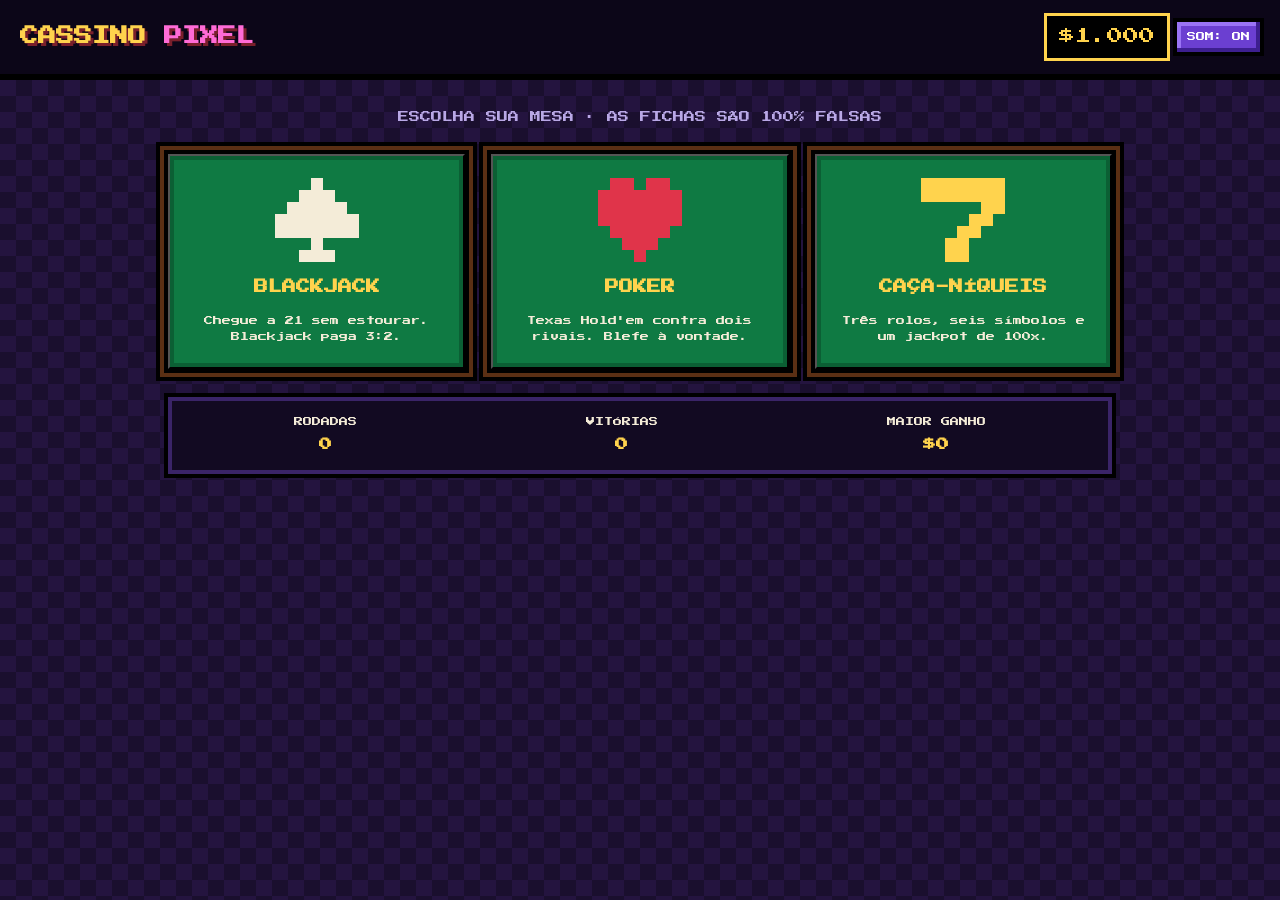
<file: index.html>
<!DOCTYPE html>
<html lang="pt-BR">
<head>
<meta charset="UTF-8">
<meta name="viewport" content="width=device-width, initial-scale=1">
<title>Cassino Pixel — jogo de navegador</title>
<meta name="description" content="Blackjack, pôquer e caça-níquel em um cassino pixel-art com fichas virtuais e partidas rápidas.">
<meta name="theme-color" content="#3b102e">
<meta name="robots" content="index, follow">
<link rel="canonical" href="https://gabrielaraujo-eng.github.io/cassino-pixel/">
<link rel="icon" type="image/png" href="./assets/cassino-pixel-favicon.png">
<meta property="og:type" content="website">
<meta property="og:site_name" content="Gabriel Lucio Games">
<meta property="og:url" content="https://gabrielaraujo-eng.github.io/cassino-pixel/">
<meta property="og:title" content="Cassino Pixel — jogo de navegador">
<meta property="og:description" content="Blackjack, pôquer e caça-níquel em um cassino pixel-art com fichas virtuais e partidas rápidas.">
<meta property="og:image" content="https://gabrielaraujo-eng.github.io/cassino-pixel/assets/cassino-pixel-banner.png">
<meta property="og:image:width" content="1200">
<meta property="og:image:height" content="630">
<meta property="og:image:alt" content="Banner oficial de Cassino Pixel">
<meta name="twitter:card" content="summary_large_image">
<meta name="twitter:title" content="Cassino Pixel — jogo de navegador">
<meta name="twitter:description" content="Blackjack, pôquer e caça-níquel em um cassino pixel-art com fichas virtuais e partidas rápidas.">
<meta name="twitter:image" content="https://gabrielaraujo-eng.github.io/cassino-pixel/assets/cassino-pixel-banner.png">

<link rel="preconnect" href="https://fonts.googleapis.com">
<link rel="preconnect" href="https://fonts.gstatic.com" crossorigin>
<link href="https://fonts.googleapis.com/css2?family=Press+Start+2P&display=swap" rel="stylesheet">
<link rel="stylesheet" href="style.css">
</head>
<body>
<header>
  <h1 class="logo">CASSINO <span>PIXEL</span></h1>
  <div class="hud">
    <div class="money" id="money" role="status" aria-live="polite" aria-atomic="true">$0</div>
    <button class="px sm" id="home" hidden>LOBBY</button>
    <button class="px sm" id="mute">SOM: ON</button>
  </div>
</header>

<main>
  <section id="lobby">
    <p class="sub">ESCOLHA SUA MESA · AS FICHAS SÃO 100% FALSAS</p>
    <div class="tiles">
      <button class="tile" data-go="bj"><i class="ico" id="icoBj"></i><b>BLACKJACK</b><span>Chegue a 21 sem estourar. Blackjack paga 3:2.</span></button>
      <button class="tile" data-go="pk"><i class="ico" id="icoPk"></i><b>POKER</b><span>Texas Hold'em contra dois rivais. Blefe à vontade.</span></button>
      <button class="tile" data-go="sl"><i class="ico" id="icoSl"></i><b>CAÇA-NÍQUEIS</b><span>Três rolos, seis símbolos e um jackpot de 100x.</span></button>
    </div>
    <div class="panel stats" id="stats"></div>
    <div class="center"><button class="px gold" id="bonus" hidden>PEDIR FICHAS (+$500)</button></div>
  </section>

  <section id="bj" hidden>
    <div class="table">
      <div class="lbl">DEALER <span id="bjDT"></span></div>
      <div class="hand" id="bjDealer"></div>
      <div class="msg" id="bjMsg" role="status" aria-live="polite"></div>
      <div class="lbl">VOCÊ <span id="bjPT"></span></div>
      <div class="hand" id="bjPlayer"></div>
      <div class="betline">APOSTA: <b id="bjBet">$0</b></div>
    </div>
    <div class="chips" id="bjChips"></div>
    <div class="btns" id="bjBtns"></div>
  </section>

  <section id="pk" hidden>
    <div id="pkSitBox" class="panel center">
      <p>MESA DE TEXAS HOLD'EM</p>
      <p class="muted">BLINDS $10 / $20 · BUY-IN $500 (OU TUDO QUE VOCÊ TEM)</p>
      <button class="px green" id="pkSit">SENTAR NA MESA</button>
      <p class="msg" id="pkMsg0" role="status" aria-live="polite"></p>
    </div>
    <div id="pkTable" hidden>
      <div class="table">
        <div class="opps" id="pkOpp"></div>
        <div class="board" id="pkBoard"></div>
        <div class="pot" id="pkPot" role="status" aria-live="polite"></div>
        <div class="me" id="pkMe"></div>
      </div>
      <div class="btns" id="pkBtns"></div>
      <div class="log" id="pkLog" role="status" aria-live="polite"></div>
    </div>
  </section>

  <section id="sl" hidden>
    <div class="machine">
      <div class="marquee">★ JACKPOT ★</div>
      <div class="reels" id="reels"><img alt=""><img alt=""><img alt=""></div>
      <div class="msg" id="slMsg" role="status" aria-live="polite">GIRE PARA JOGAR!</div>
      <div class="betrow">
        <button class="px sm" id="slMinus">−</button>
        <div class="betbox">APOSTA <b id="slBet">$25</b></div>
        <button class="px sm" id="slPlus">+</button>
      </div>
      <button class="px red big" id="slBtn">GIRAR</button>
    </div>
    <div class="panel pay" id="pay"></div>
  </section>
</main>
<div id="announcer" class="sr-only" role="status" aria-live="polite" aria-atomic="true"></div>
<div id="errorAnnouncer" class="sr-only" role="alert" aria-atomic="true"></div>
<div id="toasts"></div>
<script src="game.js"></script>
</body>
</html>
</file>
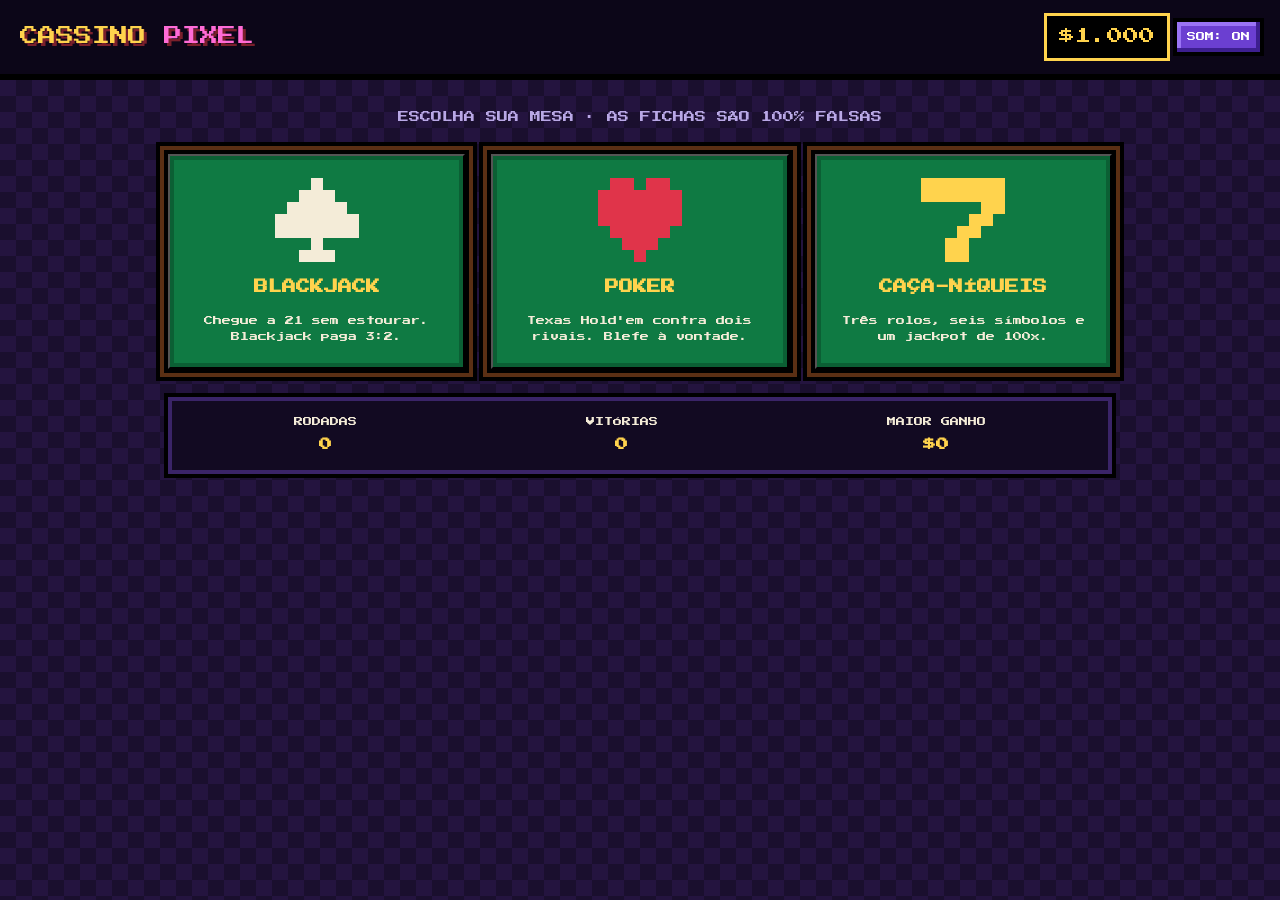
<file: versoes-antigas/1.1-antes-issue-6/index.html>
<!DOCTYPE html>
<html lang="pt-BR">
<head>
<meta charset="UTF-8">
<meta name="viewport" content="width=device-width, initial-scale=1">
<title>Cassino Pixel — jogo de navegador</title>
<meta name="description" content="Blackjack, pôquer e caça-níquel em um cassino pixel-art com fichas virtuais e partidas rápidas.">
<meta name="theme-color" content="#3b102e">
<meta name="robots" content="index, follow">
<link rel="canonical" href="https://gabrielaraujo-eng.github.io/cassino-pixel/">
<link rel="icon" type="image/png" href="./assets/cassino-pixel-favicon.png">
<meta property="og:type" content="website">
<meta property="og:site_name" content="Gabriel Lucio Games">
<meta property="og:url" content="https://gabrielaraujo-eng.github.io/cassino-pixel/">
<meta property="og:title" content="Cassino Pixel — jogo de navegador">
<meta property="og:description" content="Blackjack, pôquer e caça-níquel em um cassino pixel-art com fichas virtuais e partidas rápidas.">
<meta property="og:image" content="https://gabrielaraujo-eng.github.io/cassino-pixel/assets/cassino-pixel-banner.png">
<meta property="og:image:width" content="1200">
<meta property="og:image:height" content="630">
<meta property="og:image:alt" content="Banner oficial de Cassino Pixel">
<meta name="twitter:card" content="summary_large_image">
<meta name="twitter:title" content="Cassino Pixel — jogo de navegador">
<meta name="twitter:description" content="Blackjack, pôquer e caça-níquel em um cassino pixel-art com fichas virtuais e partidas rápidas.">
<meta name="twitter:image" content="https://gabrielaraujo-eng.github.io/cassino-pixel/assets/cassino-pixel-banner.png">

<link rel="preconnect" href="https://fonts.googleapis.com">
<link rel="preconnect" href="https://fonts.gstatic.com" crossorigin>
<link href="https://fonts.googleapis.com/css2?family=Press+Start+2P&display=swap" rel="stylesheet">
<link rel="stylesheet" href="style.css">
</head>
<body>
<header>
  <div class="logo">CASSINO <span>PIXEL</span></div>
  <div class="hud">
    <div class="money" id="money">$0</div>
    <button class="px sm" id="home" hidden>LOBBY</button>
    <button class="px sm" id="mute">SOM: ON</button>
  </div>
</header>

<main>
  <section id="lobby">
    <p class="sub">ESCOLHA SUA MESA · AS FICHAS SÃO 100% FALSAS</p>
    <div class="tiles">
      <button class="tile" data-go="bj"><i class="ico" id="icoBj"></i><b>BLACKJACK</b><span>Chegue a 21 sem estourar. Blackjack paga 3:2.</span></button>
      <button class="tile" data-go="pk"><i class="ico" id="icoPk"></i><b>POKER</b><span>Texas Hold'em contra dois rivais. Blefe à vontade.</span></button>
      <button class="tile" data-go="sl"><i class="ico" id="icoSl"></i><b>CAÇA-NÍQUEIS</b><span>Três rolos, seis símbolos e um jackpot de 100x.</span></button>
    </div>
    <div class="panel stats" id="stats"></div>
    <div class="center"><button class="px gold" id="bonus" hidden>PEDIR FICHAS (+$500)</button></div>
  </section>

  <section id="bj" hidden>
    <div class="table">
      <div class="lbl">DEALER <span id="bjDT"></span></div>
      <div class="hand" id="bjDealer"></div>
      <div class="msg" id="bjMsg"></div>
      <div class="lbl">VOCÊ <span id="bjPT"></span></div>
      <div class="hand" id="bjPlayer"></div>
      <div class="betline">APOSTA: <b id="bjBet">$0</b></div>
    </div>
    <div class="chips" id="bjChips"></div>
    <div class="btns" id="bjBtns"></div>
  </section>

  <section id="pk" hidden>
    <div id="pkSitBox" class="panel center">
      <p>MESA DE TEXAS HOLD'EM</p>
      <p class="muted">BLINDS $10 / $20 · BUY-IN $500 (OU TUDO QUE VOCÊ TEM)</p>
      <button class="px green" id="pkSit">SENTAR NA MESA</button>
      <p class="msg" id="pkMsg0"></p>
    </div>
    <div id="pkTable" hidden>
      <div class="table">
        <div class="opps" id="pkOpp"></div>
        <div class="board" id="pkBoard"></div>
        <div class="pot" id="pkPot"></div>
        <div class="me" id="pkMe"></div>
      </div>
      <div class="btns" id="pkBtns"></div>
      <div class="log" id="pkLog"></div>
    </div>
  </section>

  <section id="sl" hidden>
    <div class="machine">
      <div class="marquee">★ JACKPOT ★</div>
      <div class="reels" id="reels"><img alt=""><img alt=""><img alt=""></div>
      <div class="msg" id="slMsg">GIRE PARA JOGAR!</div>
      <div class="betrow">
        <button class="px sm" id="slMinus">−</button>
        <div class="betbox">APOSTA <b id="slBet">$25</b></div>
        <button class="px sm" id="slPlus">+</button>
      </div>
      <button class="px red big" id="slBtn">GIRAR</button>
    </div>
    <div class="panel pay" id="pay"></div>
  </section>
</main>
<div id="toasts"></div>
<script src="game.js"></script>
</body>
</html>
</file>
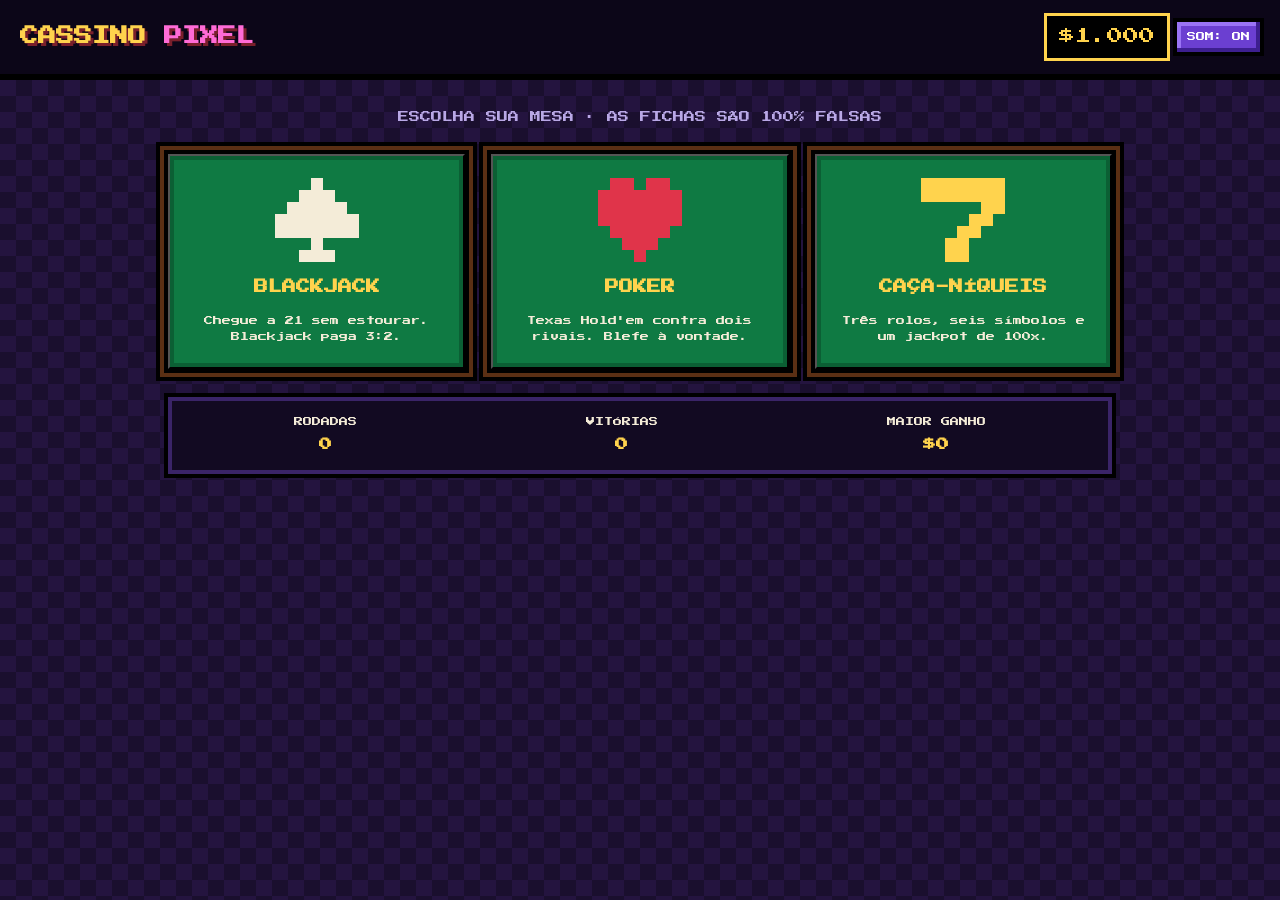
<file: versoes-antigas/1.2-antes-issue-7/index.html>
<!DOCTYPE html>
<html lang="pt-BR">
<head>
<meta charset="UTF-8">
<meta name="viewport" content="width=device-width, initial-scale=1">
<title>Cassino Pixel — jogo de navegador</title>
<meta name="description" content="Blackjack, pôquer e caça-níquel em um cassino pixel-art com fichas virtuais e partidas rápidas.">
<meta name="theme-color" content="#3b102e">
<meta name="robots" content="index, follow">
<link rel="canonical" href="https://gabrielaraujo-eng.github.io/cassino-pixel/">
<link rel="icon" type="image/png" href="./assets/cassino-pixel-favicon.png">
<meta property="og:type" content="website">
<meta property="og:site_name" content="Gabriel Lucio Games">
<meta property="og:url" content="https://gabrielaraujo-eng.github.io/cassino-pixel/">
<meta property="og:title" content="Cassino Pixel — jogo de navegador">
<meta property="og:description" content="Blackjack, pôquer e caça-níquel em um cassino pixel-art com fichas virtuais e partidas rápidas.">
<meta property="og:image" content="https://gabrielaraujo-eng.github.io/cassino-pixel/assets/cassino-pixel-banner.png">
<meta property="og:image:width" content="1200">
<meta property="og:image:height" content="630">
<meta property="og:image:alt" content="Banner oficial de Cassino Pixel">
<meta name="twitter:card" content="summary_large_image">
<meta name="twitter:title" content="Cassino Pixel — jogo de navegador">
<meta name="twitter:description" content="Blackjack, pôquer e caça-níquel em um cassino pixel-art com fichas virtuais e partidas rápidas.">
<meta name="twitter:image" content="https://gabrielaraujo-eng.github.io/cassino-pixel/assets/cassino-pixel-banner.png">

<link rel="preconnect" href="https://fonts.googleapis.com">
<link rel="preconnect" href="https://fonts.gstatic.com" crossorigin>
<link href="https://fonts.googleapis.com/css2?family=Press+Start+2P&display=swap" rel="stylesheet">
<link rel="stylesheet" href="style.css">
</head>
<body>
<header>
  <h1 class="logo">CASSINO <span>PIXEL</span></h1>
  <div class="hud">
    <div class="money" id="money">$0</div>
    <button class="px sm" id="home" hidden>LOBBY</button>
    <button class="px sm" id="mute">SOM: ON</button>
  </div>
</header>

<main>
  <section id="lobby">
    <p class="sub">ESCOLHA SUA MESA · AS FICHAS SÃO 100% FALSAS</p>
    <div class="tiles">
      <button class="tile" data-go="bj"><i class="ico" id="icoBj"></i><b>BLACKJACK</b><span>Chegue a 21 sem estourar. Blackjack paga 3:2.</span></button>
      <button class="tile" data-go="pk"><i class="ico" id="icoPk"></i><b>POKER</b><span>Texas Hold'em contra dois rivais. Blefe à vontade.</span></button>
      <button class="tile" data-go="sl"><i class="ico" id="icoSl"></i><b>CAÇA-NÍQUEIS</b><span>Três rolos, seis símbolos e um jackpot de 100x.</span></button>
    </div>
    <div class="panel stats" id="stats"></div>
    <div class="center"><button class="px gold" id="bonus" hidden>PEDIR FICHAS (+$500)</button></div>
  </section>

  <section id="bj" hidden>
    <div class="table">
      <div class="lbl">DEALER <span id="bjDT"></span></div>
      <div class="hand" id="bjDealer"></div>
      <div class="msg" id="bjMsg"></div>
      <div class="lbl">VOCÊ <span id="bjPT"></span></div>
      <div class="hand" id="bjPlayer"></div>
      <div class="betline">APOSTA: <b id="bjBet">$0</b></div>
    </div>
    <div class="chips" id="bjChips"></div>
    <div class="btns" id="bjBtns"></div>
  </section>

  <section id="pk" hidden>
    <div id="pkSitBox" class="panel center">
      <p>MESA DE TEXAS HOLD'EM</p>
      <p class="muted">BLINDS $10 / $20 · BUY-IN $500 (OU TUDO QUE VOCÊ TEM)</p>
      <button class="px green" id="pkSit">SENTAR NA MESA</button>
      <p class="msg" id="pkMsg0"></p>
    </div>
    <div id="pkTable" hidden>
      <div class="table">
        <div class="opps" id="pkOpp"></div>
        <div class="board" id="pkBoard"></div>
        <div class="pot" id="pkPot"></div>
        <div class="me" id="pkMe"></div>
      </div>
      <div class="btns" id="pkBtns"></div>
      <div class="log" id="pkLog"></div>
    </div>
  </section>

  <section id="sl" hidden>
    <div class="machine">
      <div class="marquee">★ JACKPOT ★</div>
      <div class="reels" id="reels"><img alt=""><img alt=""><img alt=""></div>
      <div class="msg" id="slMsg">GIRE PARA JOGAR!</div>
      <div class="betrow">
        <button class="px sm" id="slMinus">−</button>
        <div class="betbox">APOSTA <b id="slBet">$25</b></div>
        <button class="px sm" id="slPlus">+</button>
      </div>
      <button class="px red big" id="slBtn">GIRAR</button>
    </div>
    <div class="panel pay" id="pay"></div>
  </section>
</main>
<div id="toasts"></div>
<script src="game.js"></script>
</body>
</html>
</file>
<file: style.css>
:root{--felt:#0f7a43;--felt2:#0b5f34;--wood:#5a2f14;--gold:#ffd34d;--red:#e0344a;--cream:#f4ecd8;--ink:#14091f;
  --font:'Press Start 2P','Courier New',monospace}
*{box-sizing:border-box;image-rendering:pixelated}
.sr-only{position:absolute!important;width:1px!important;height:1px!important;padding:0!important;margin:-1px!important;overflow:hidden!important;clip:rect(0,0,0,0)!important;white-space:nowrap!important;border:0!important}
html,body{margin:0}
body{font-family:var(--font);font-size:11px;line-height:1.6;color:var(--cream);min-height:100vh;
  background:repeating-conic-gradient(#24143f 0 25%,#1a0f2e 0 50%) 0 0/32px 32px}
header{display:flex;justify-content:space-between;align-items:center;flex-wrap:wrap;gap:12px;padding:16px 20px;background:#0c0618;box-shadow:0 6px 0 #000}
.logo{margin:0;font-size:18px;color:var(--gold);text-shadow:3px 3px 0 #7a1f2b;animation:neon 1.6s steps(2) infinite}
.logo span{color:#ff6bd6}
@keyframes neon{50%{text-shadow:3px 3px 0 #7a1f2b,0 0 12px var(--gold)}}
.hud{display:flex;align-items:center;gap:10px}
.money{color:var(--gold);font-size:16px;padding:8px 12px;background:#000;box-shadow:0 0 0 3px var(--gold)}
main{max-width:980px;margin:0 auto;padding:24px 14px 60px}
.sub{text-align:center;color:#b9a8e6}
.muted{color:#b9a8e6;font-size:9px}
.center{text-align:center}
.panel{background:#120a22;box-shadow:0 0 0 4px #000,inset 0 0 0 4px #3a2468;padding:18px;margin:22px 4px}

/* botões */
.px{font:inherit;font-size:11px;color:#fff;background:#6b3fd1;border:0;padding:12px 14px;cursor:pointer;text-transform:uppercase;
  box-shadow:inset -4px -4px 0 #3d1f8f,inset 4px 4px 0 #9a74f5,0 0 0 4px #000}
button:focus-visible,a:focus-visible,input:focus-visible{outline:3px solid #fff;outline-offset:5px;box-shadow:0 0 0 6px #000,0 0 0 9px var(--gold)}
.px:hover:not(:disabled){filter:brightness(1.15)}
.px:active:not(:disabled){transform:translate(2px,2px)}
.px:disabled{opacity:.4;cursor:not-allowed}
.px.sm{padding:8px 10px;font-size:9px}
.px.big{font-size:16px;padding:16px 28px}
.px.gold{background:#d9a21b;color:#2b1700;box-shadow:inset -4px -4px 0 #8f6200,inset 4px 4px 0 #ffe27a,0 0 0 4px #000}
.px.red{background:#d03047;box-shadow:inset -4px -4px 0 #7a1020,inset 4px 4px 0 #ff7a8c,0 0 0 4px #000}
.px.green{background:#2a9d52;box-shadow:inset -4px -4px 0 #17622f,inset 4px 4px 0 #6fe39a,0 0 0 4px #000}

/* lobby */
.tiles{display:grid;grid-template-columns:repeat(auto-fit,minmax(250px,1fr));gap:26px;margin:28px 4px}
.tile{font:inherit;color:var(--cream);text-align:center;cursor:pointer;background:var(--felt);padding:22px 16px;
  box-shadow:0 0 0 4px #000,0 0 0 8px var(--wood),0 0 0 12px #000,inset 0 0 0 4px var(--felt2);display:flex;flex-direction:column;gap:14px;align-items:center}
.tile:hover{transform:translateY(-4px)}
.tile:focus-visible{transform:translateY(-4px)}
.tile b{font-size:14px;color:var(--gold)}
.tile span{font-size:9px;line-height:1.8}
.ico{width:84px;height:84px;background-size:contain;background-repeat:no-repeat;background-position:center}
.stats{display:flex;justify-content:space-around;gap:12px;flex-wrap:wrap;text-align:center;font-size:9px}
.stats b{display:block;color:var(--gold);font-size:13px;margin-top:6px}

/* mesas */
.table{background:radial-gradient(#0000 55%,#0003 100%),var(--felt);padding:22px 14px;margin:14px 8px 24px;text-align:center;
  box-shadow:0 0 0 4px #000,0 0 0 10px var(--wood),0 0 0 14px #000,inset 0 0 0 4px var(--felt2)}
.lbl{font-size:10px;margin:6px 0}.lbl span{color:var(--gold);margin-left:8px}
.hand,.board,.opps{display:flex;justify-content:center;gap:10px;flex-wrap:wrap;min-height:96px;margin:8px 0}
.msg{min-height:22px;margin:12px 0;font-size:12px;color:var(--gold)}
.msg.win{color:#6dff8a}.msg.lose{color:#ff7b7b}
.betline{font-size:10px}.betline b{color:var(--gold)}
.chips,.btns{display:flex;justify-content:center;gap:14px;flex-wrap:wrap;margin:14px 0;align-items:center}
.chip{width:54px;height:54px;border-radius:0;border:0;font:inherit;font-size:9px;color:#111;cursor:pointer;background:var(--c);
  box-shadow:0 0 0 3px #000,inset 0 0 0 4px #fff8,inset 0 0 0 7px var(--c),inset 0 0 0 9px #0006}
.chip:hover{transform:translateY(-3px)}
.chip:focus-visible{transform:translateY(-3px)}

/* cartas */
.card{position:relative;width:62px;height:88px;background:var(--cream);color:#1a1a1a;box-shadow:0 0 0 3px #000,inset -3px -3px 0 #d6c9a8}
.card.red{color:var(--red)}
.card.pop{animation:deal .28s steps(4)}
@keyframes deal{from{transform:translateY(-50px) scale(.8);opacity:0}}
.card .r{position:absolute;top:7px;left:7px;font-size:13px;font-weight:400}
.card .s{position:absolute;top:26px;left:7px;width:14px;height:14px;background-size:contain;background-repeat:no-repeat}
.card .big{position:absolute;right:8px;bottom:8px;width:35px;height:35px;background-size:contain;background-repeat:no-repeat}
.card.down{background:repeating-linear-gradient(45deg,#c1272d 0 6px,#8f1b20 6px 12px);box-shadow:0 0 0 3px #000,inset 0 0 0 4px var(--cream),inset 0 0 0 7px #000}
.slot{width:62px;height:88px;box-shadow:0 0 0 3px #0005;background:#0002}

/* poker */
.opp{min-width:150px;padding:6px;font-size:9px}
.opp.fold{opacity:.45}
.opp .nm{color:var(--gold);margin:6px 0}
.opp .act,.me .act{color:#9be8ff;min-height:14px;margin-top:4px}
.opp .bet,.me .bet{color:#ffe27a;min-height:14px}
.opp .hand{min-height:0;margin:0}
.dbtn{background:var(--cream);color:#000;padding:1px 4px;margin-left:4px}
.pot{margin:10px 0;color:var(--gold);font-size:13px}
.me{margin-top:12px;font-size:10px}
.me .hand{margin:6px 0}
.log{text-align:center;font-size:9px;color:#b9a8e6;min-height:70px;line-height:2}
.raise{display:flex;align-items:center;gap:10px;flex-wrap:wrap;justify-content:center}
input[type=range]{width:170px;accent-color:var(--gold)}

/* caça-níqueis */
.machine{max-width:460px;margin:14px auto;padding:24px 20px;text-align:center;background:#7a1f2b;
  box-shadow:0 0 0 4px #000,0 0 0 10px #d9a21b,0 0 0 14px #000,inset 0 0 0 4px #b53a4b}
.marquee{color:var(--gold);font-size:16px;margin-bottom:16px;animation:neon 1s steps(2) infinite}
.reels{display:flex;justify-content:center;gap:12px;padding:16px;background:#0a0512;box-shadow:inset 0 0 0 4px #000,0 0 0 4px #000}
.reels.flash{animation:flash .25s steps(2) 6}
@keyframes flash{50%{background:#ffd34d55}}
.reels img{width:92px;height:92px;background:var(--cream);padding:14px;box-shadow:0 0 0 3px #000}
.betrow{display:flex;align-items:center;justify-content:center;gap:14px;margin:12px 0 20px}
.betbox{font-size:10px}.betbox b{display:block;color:var(--gold);font-size:14px}
.pay{display:grid;grid-template-columns:repeat(auto-fit,minmax(150px,1fr));gap:10px;font-size:9px;max-width:560px;margin:24px auto}
.pay div{display:flex;align-items:center;gap:8px}
.pay img{width:22px;height:22px}

#toasts{position:fixed;right:14px;bottom:14px;display:flex;flex-direction:column;gap:10px;z-index:50}
.toast{background:#000;color:var(--gold);padding:10px 14px;font-size:9px;box-shadow:0 0 0 3px var(--gold);max-width:280px}

@media (max-width:600px){
  .card,.slot{width:46px;height:66px}.card .r{font-size:10px;top:5px;left:5px}.card .s{top:19px;left:5px;width:10px;height:10px}.card .big{width:24px;height:24px;right:5px;bottom:5px}
  .reels img{width:70px;height:70px}.logo{font-size:13px}.hand,.board{gap:6px}
}
@media (prefers-reduced-motion:reduce){*{animation:none!important}}
</file>
<file: versoes-antigas/1.1-antes-issue-6/style.css>
:root{--felt:#0f7a43;--felt2:#0b5f34;--wood:#5a2f14;--gold:#ffd34d;--red:#e0344a;--cream:#f4ecd8;--ink:#14091f;
  --font:'Press Start 2P','Courier New',monospace}
*{box-sizing:border-box;image-rendering:pixelated}
html,body{margin:0}
body{font-family:var(--font);font-size:11px;line-height:1.6;color:var(--cream);min-height:100vh;
  background:repeating-conic-gradient(#24143f 0 25%,#1a0f2e 0 50%) 0 0/32px 32px}
header{display:flex;justify-content:space-between;align-items:center;flex-wrap:wrap;gap:12px;padding:16px 20px;background:#0c0618;box-shadow:0 6px 0 #000}
.logo{font-size:18px;color:var(--gold);text-shadow:3px 3px 0 #7a1f2b;animation:neon 1.6s steps(2) infinite}
.logo span{color:#ff6bd6}
@keyframes neon{50%{text-shadow:3px 3px 0 #7a1f2b,0 0 12px var(--gold)}}
.hud{display:flex;align-items:center;gap:10px}
.money{color:var(--gold);font-size:16px;padding:8px 12px;background:#000;box-shadow:0 0 0 3px var(--gold)}
main{max-width:980px;margin:0 auto;padding:24px 14px 60px}
.sub{text-align:center;color:#b9a8e6}
.muted{color:#b9a8e6;font-size:9px}
.center{text-align:center}
.panel{background:#120a22;box-shadow:0 0 0 4px #000,inset 0 0 0 4px #3a2468;padding:18px;margin:22px 4px}

/* botões */
.px{font:inherit;font-size:11px;color:#fff;background:#6b3fd1;border:0;padding:12px 14px;cursor:pointer;text-transform:uppercase;
  box-shadow:inset -4px -4px 0 #3d1f8f,inset 4px 4px 0 #9a74f5,0 0 0 4px #000}
.px:hover:not(:disabled){filter:brightness(1.15)}
.px:active:not(:disabled){transform:translate(2px,2px)}
.px:disabled{opacity:.4;cursor:not-allowed}
.px.sm{padding:8px 10px;font-size:9px}
.px.big{font-size:16px;padding:16px 28px}
.px.gold{background:#d9a21b;color:#2b1700;box-shadow:inset -4px -4px 0 #8f6200,inset 4px 4px 0 #ffe27a,0 0 0 4px #000}
.px.red{background:#d03047;box-shadow:inset -4px -4px 0 #7a1020,inset 4px 4px 0 #ff7a8c,0 0 0 4px #000}
.px.green{background:#2a9d52;box-shadow:inset -4px -4px 0 #17622f,inset 4px 4px 0 #6fe39a,0 0 0 4px #000}

/* lobby */
.tiles{display:grid;grid-template-columns:repeat(auto-fit,minmax(250px,1fr));gap:26px;margin:28px 4px}
.tile{font:inherit;color:var(--cream);text-align:center;cursor:pointer;background:var(--felt);padding:22px 16px;
  box-shadow:0 0 0 4px #000,0 0 0 8px var(--wood),0 0 0 12px #000,inset 0 0 0 4px var(--felt2);display:flex;flex-direction:column;gap:14px;align-items:center}
.tile:hover{transform:translateY(-4px)}
.tile b{font-size:14px;color:var(--gold)}
.tile span{font-size:9px;line-height:1.8}
.ico{width:84px;height:84px;background-size:contain;background-repeat:no-repeat;background-position:center}
.stats{display:flex;justify-content:space-around;gap:12px;flex-wrap:wrap;text-align:center;font-size:9px}
.stats b{display:block;color:var(--gold);font-size:13px;margin-top:6px}

/* mesas */
.table{background:radial-gradient(#0000 55%,#0003 100%),var(--felt);padding:22px 14px;margin:14px 8px 24px;text-align:center;
  box-shadow:0 0 0 4px #000,0 0 0 10px var(--wood),0 0 0 14px #000,inset 0 0 0 4px var(--felt2)}
.lbl{font-size:10px;margin:6px 0}.lbl span{color:var(--gold);margin-left:8px}
.hand,.board,.opps{display:flex;justify-content:center;gap:10px;flex-wrap:wrap;min-height:96px;margin:8px 0}
.msg{min-height:22px;margin:12px 0;font-size:12px;color:var(--gold)}
.msg.win{color:#6dff8a}.msg.lose{color:#ff7b7b}
.betline{font-size:10px}.betline b{color:var(--gold)}
.chips,.btns{display:flex;justify-content:center;gap:14px;flex-wrap:wrap;margin:14px 0;align-items:center}
.chip{width:54px;height:54px;border-radius:0;border:0;font:inherit;font-size:9px;color:#111;cursor:pointer;background:var(--c);
  box-shadow:0 0 0 3px #000,inset 0 0 0 4px #fff8,inset 0 0 0 7px var(--c),inset 0 0 0 9px #0006}
.chip:hover{transform:translateY(-3px)}

/* cartas */
.card{position:relative;width:62px;height:88px;background:var(--cream);color:#1a1a1a;box-shadow:0 0 0 3px #000,inset -3px -3px 0 #d6c9a8}
.card.red{color:var(--red)}
.card.pop{animation:deal .28s steps(4)}
@keyframes deal{from{transform:translateY(-50px) scale(.8);opacity:0}}
.card .r{position:absolute;top:7px;left:7px;font-size:13px;font-weight:400}
.card .s{position:absolute;top:26px;left:7px;width:14px;height:14px;background-size:contain;background-repeat:no-repeat}
.card .big{position:absolute;right:8px;bottom:8px;width:35px;height:35px;background-size:contain;background-repeat:no-repeat}
.card.down{background:repeating-linear-gradient(45deg,#c1272d 0 6px,#8f1b20 6px 12px);box-shadow:0 0 0 3px #000,inset 0 0 0 4px var(--cream),inset 0 0 0 7px #000}
.slot{width:62px;height:88px;box-shadow:0 0 0 3px #0005;background:#0002}

/* poker */
.opp{min-width:150px;padding:6px;font-size:9px}
.opp.fold{opacity:.45}
.opp .nm{color:var(--gold);margin:6px 0}
.opp .act,.me .act{color:#9be8ff;min-height:14px;margin-top:4px}
.opp .bet,.me .bet{color:#ffe27a;min-height:14px}
.opp .hand{min-height:0;margin:0}
.dbtn{background:var(--cream);color:#000;padding:1px 4px;margin-left:4px}
.pot{margin:10px 0;color:var(--gold);font-size:13px}
.me{margin-top:12px;font-size:10px}
.me .hand{margin:6px 0}
.log{text-align:center;font-size:9px;color:#b9a8e6;min-height:70px;line-height:2}
.raise{display:flex;align-items:center;gap:10px;flex-wrap:wrap;justify-content:center}
input[type=range]{width:170px;accent-color:var(--gold)}

/* caça-níqueis */
.machine{max-width:460px;margin:14px auto;padding:24px 20px;text-align:center;background:#7a1f2b;
  box-shadow:0 0 0 4px #000,0 0 0 10px #d9a21b,0 0 0 14px #000,inset 0 0 0 4px #b53a4b}
.marquee{color:var(--gold);font-size:16px;margin-bottom:16px;animation:neon 1s steps(2) infinite}
.reels{display:flex;justify-content:center;gap:12px;padding:16px;background:#0a0512;box-shadow:inset 0 0 0 4px #000,0 0 0 4px #000}
.reels.flash{animation:flash .25s steps(2) 6}
@keyframes flash{50%{background:#ffd34d55}}
.reels img{width:92px;height:92px;background:var(--cream);padding:14px;box-shadow:0 0 0 3px #000}
.betrow{display:flex;align-items:center;justify-content:center;gap:14px;margin:12px 0 20px}
.betbox{font-size:10px}.betbox b{display:block;color:var(--gold);font-size:14px}
.pay{display:grid;grid-template-columns:repeat(auto-fit,minmax(150px,1fr));gap:10px;font-size:9px;max-width:560px;margin:24px auto}
.pay div{display:flex;align-items:center;gap:8px}
.pay img{width:22px;height:22px}

#toasts{position:fixed;right:14px;bottom:14px;display:flex;flex-direction:column;gap:10px;z-index:50}
.toast{background:#000;color:var(--gold);padding:10px 14px;font-size:9px;box-shadow:0 0 0 3px var(--gold);max-width:280px}

@media (max-width:600px){
  .card,.slot{width:46px;height:66px}.card .r{font-size:10px;top:5px;left:5px}.card .s{top:19px;left:5px;width:10px;height:10px}.card .big{width:24px;height:24px;right:5px;bottom:5px}
  .reels img{width:70px;height:70px}.logo{font-size:13px}.hand,.board{gap:6px}
}
@media (prefers-reduced-motion:reduce){*{animation:none!important}}
</file>
<file: versoes-antigas/1.2-antes-issue-7/style.css>
:root{--felt:#0f7a43;--felt2:#0b5f34;--wood:#5a2f14;--gold:#ffd34d;--red:#e0344a;--cream:#f4ecd8;--ink:#14091f;
  --font:'Press Start 2P','Courier New',monospace}
*{box-sizing:border-box;image-rendering:pixelated}
html,body{margin:0}
body{font-family:var(--font);font-size:11px;line-height:1.6;color:var(--cream);min-height:100vh;
  background:repeating-conic-gradient(#24143f 0 25%,#1a0f2e 0 50%) 0 0/32px 32px}
header{display:flex;justify-content:space-between;align-items:center;flex-wrap:wrap;gap:12px;padding:16px 20px;background:#0c0618;box-shadow:0 6px 0 #000}
.logo{margin:0;font-size:18px;color:var(--gold);text-shadow:3px 3px 0 #7a1f2b;animation:neon 1.6s steps(2) infinite}
.logo span{color:#ff6bd6}
@keyframes neon{50%{text-shadow:3px 3px 0 #7a1f2b,0 0 12px var(--gold)}}
.hud{display:flex;align-items:center;gap:10px}
.money{color:var(--gold);font-size:16px;padding:8px 12px;background:#000;box-shadow:0 0 0 3px var(--gold)}
main{max-width:980px;margin:0 auto;padding:24px 14px 60px}
.sub{text-align:center;color:#b9a8e6}
.muted{color:#b9a8e6;font-size:9px}
.center{text-align:center}
.panel{background:#120a22;box-shadow:0 0 0 4px #000,inset 0 0 0 4px #3a2468;padding:18px;margin:22px 4px}

/* botões */
.px{font:inherit;font-size:11px;color:#fff;background:#6b3fd1;border:0;padding:12px 14px;cursor:pointer;text-transform:uppercase;
  box-shadow:inset -4px -4px 0 #3d1f8f,inset 4px 4px 0 #9a74f5,0 0 0 4px #000}
.px:hover:not(:disabled){filter:brightness(1.15)}
.px:active:not(:disabled){transform:translate(2px,2px)}
.px:disabled{opacity:.4;cursor:not-allowed}
.px.sm{padding:8px 10px;font-size:9px}
.px.big{font-size:16px;padding:16px 28px}
.px.gold{background:#d9a21b;color:#2b1700;box-shadow:inset -4px -4px 0 #8f6200,inset 4px 4px 0 #ffe27a,0 0 0 4px #000}
.px.red{background:#d03047;box-shadow:inset -4px -4px 0 #7a1020,inset 4px 4px 0 #ff7a8c,0 0 0 4px #000}
.px.green{background:#2a9d52;box-shadow:inset -4px -4px 0 #17622f,inset 4px 4px 0 #6fe39a,0 0 0 4px #000}

/* lobby */
.tiles{display:grid;grid-template-columns:repeat(auto-fit,minmax(250px,1fr));gap:26px;margin:28px 4px}
.tile{font:inherit;color:var(--cream);text-align:center;cursor:pointer;background:var(--felt);padding:22px 16px;
  box-shadow:0 0 0 4px #000,0 0 0 8px var(--wood),0 0 0 12px #000,inset 0 0 0 4px var(--felt2);display:flex;flex-direction:column;gap:14px;align-items:center}
.tile:hover{transform:translateY(-4px)}
.tile b{font-size:14px;color:var(--gold)}
.tile span{font-size:9px;line-height:1.8}
.ico{width:84px;height:84px;background-size:contain;background-repeat:no-repeat;background-position:center}
.stats{display:flex;justify-content:space-around;gap:12px;flex-wrap:wrap;text-align:center;font-size:9px}
.stats b{display:block;color:var(--gold);font-size:13px;margin-top:6px}

/* mesas */
.table{background:radial-gradient(#0000 55%,#0003 100%),var(--felt);padding:22px 14px;margin:14px 8px 24px;text-align:center;
  box-shadow:0 0 0 4px #000,0 0 0 10px var(--wood),0 0 0 14px #000,inset 0 0 0 4px var(--felt2)}
.lbl{font-size:10px;margin:6px 0}.lbl span{color:var(--gold);margin-left:8px}
.hand,.board,.opps{display:flex;justify-content:center;gap:10px;flex-wrap:wrap;min-height:96px;margin:8px 0}
.msg{min-height:22px;margin:12px 0;font-size:12px;color:var(--gold)}
.msg.win{color:#6dff8a}.msg.lose{color:#ff7b7b}
.betline{font-size:10px}.betline b{color:var(--gold)}
.chips,.btns{display:flex;justify-content:center;gap:14px;flex-wrap:wrap;margin:14px 0;align-items:center}
.chip{width:54px;height:54px;border-radius:0;border:0;font:inherit;font-size:9px;color:#111;cursor:pointer;background:var(--c);
  box-shadow:0 0 0 3px #000,inset 0 0 0 4px #fff8,inset 0 0 0 7px var(--c),inset 0 0 0 9px #0006}
.chip:hover{transform:translateY(-3px)}

/* cartas */
.card{position:relative;width:62px;height:88px;background:var(--cream);color:#1a1a1a;box-shadow:0 0 0 3px #000,inset -3px -3px 0 #d6c9a8}
.card.red{color:var(--red)}
.card.pop{animation:deal .28s steps(4)}
@keyframes deal{from{transform:translateY(-50px) scale(.8);opacity:0}}
.card .r{position:absolute;top:7px;left:7px;font-size:13px;font-weight:400}
.card .s{position:absolute;top:26px;left:7px;width:14px;height:14px;background-size:contain;background-repeat:no-repeat}
.card .big{position:absolute;right:8px;bottom:8px;width:35px;height:35px;background-size:contain;background-repeat:no-repeat}
.card.down{background:repeating-linear-gradient(45deg,#c1272d 0 6px,#8f1b20 6px 12px);box-shadow:0 0 0 3px #000,inset 0 0 0 4px var(--cream),inset 0 0 0 7px #000}
.slot{width:62px;height:88px;box-shadow:0 0 0 3px #0005;background:#0002}

/* poker */
.opp{min-width:150px;padding:6px;font-size:9px}
.opp.fold{opacity:.45}
.opp .nm{color:var(--gold);margin:6px 0}
.opp .act,.me .act{color:#9be8ff;min-height:14px;margin-top:4px}
.opp .bet,.me .bet{color:#ffe27a;min-height:14px}
.opp .hand{min-height:0;margin:0}
.dbtn{background:var(--cream);color:#000;padding:1px 4px;margin-left:4px}
.pot{margin:10px 0;color:var(--gold);font-size:13px}
.me{margin-top:12px;font-size:10px}
.me .hand{margin:6px 0}
.log{text-align:center;font-size:9px;color:#b9a8e6;min-height:70px;line-height:2}
.raise{display:flex;align-items:center;gap:10px;flex-wrap:wrap;justify-content:center}
input[type=range]{width:170px;accent-color:var(--gold)}

/* caça-níqueis */
.machine{max-width:460px;margin:14px auto;padding:24px 20px;text-align:center;background:#7a1f2b;
  box-shadow:0 0 0 4px #000,0 0 0 10px #d9a21b,0 0 0 14px #000,inset 0 0 0 4px #b53a4b}
.marquee{color:var(--gold);font-size:16px;margin-bottom:16px;animation:neon 1s steps(2) infinite}
.reels{display:flex;justify-content:center;gap:12px;padding:16px;background:#0a0512;box-shadow:inset 0 0 0 4px #000,0 0 0 4px #000}
.reels.flash{animation:flash .25s steps(2) 6}
@keyframes flash{50%{background:#ffd34d55}}
.reels img{width:92px;height:92px;background:var(--cream);padding:14px;box-shadow:0 0 0 3px #000}
.betrow{display:flex;align-items:center;justify-content:center;gap:14px;margin:12px 0 20px}
.betbox{font-size:10px}.betbox b{display:block;color:var(--gold);font-size:14px}
.pay{display:grid;grid-template-columns:repeat(auto-fit,minmax(150px,1fr));gap:10px;font-size:9px;max-width:560px;margin:24px auto}
.pay div{display:flex;align-items:center;gap:8px}
.pay img{width:22px;height:22px}

#toasts{position:fixed;right:14px;bottom:14px;display:flex;flex-direction:column;gap:10px;z-index:50}
.toast{background:#000;color:var(--gold);padding:10px 14px;font-size:9px;box-shadow:0 0 0 3px var(--gold);max-width:280px}

@media (max-width:600px){
  .card,.slot{width:46px;height:66px}.card .r{font-size:10px;top:5px;left:5px}.card .s{top:19px;left:5px;width:10px;height:10px}.card .big{width:24px;height:24px;right:5px;bottom:5px}
  .reels img{width:70px;height:70px}.logo{font-size:13px}.hand,.board{gap:6px}
}
@media (prefers-reduced-motion:reduce){*{animation:none!important}}
</file>
